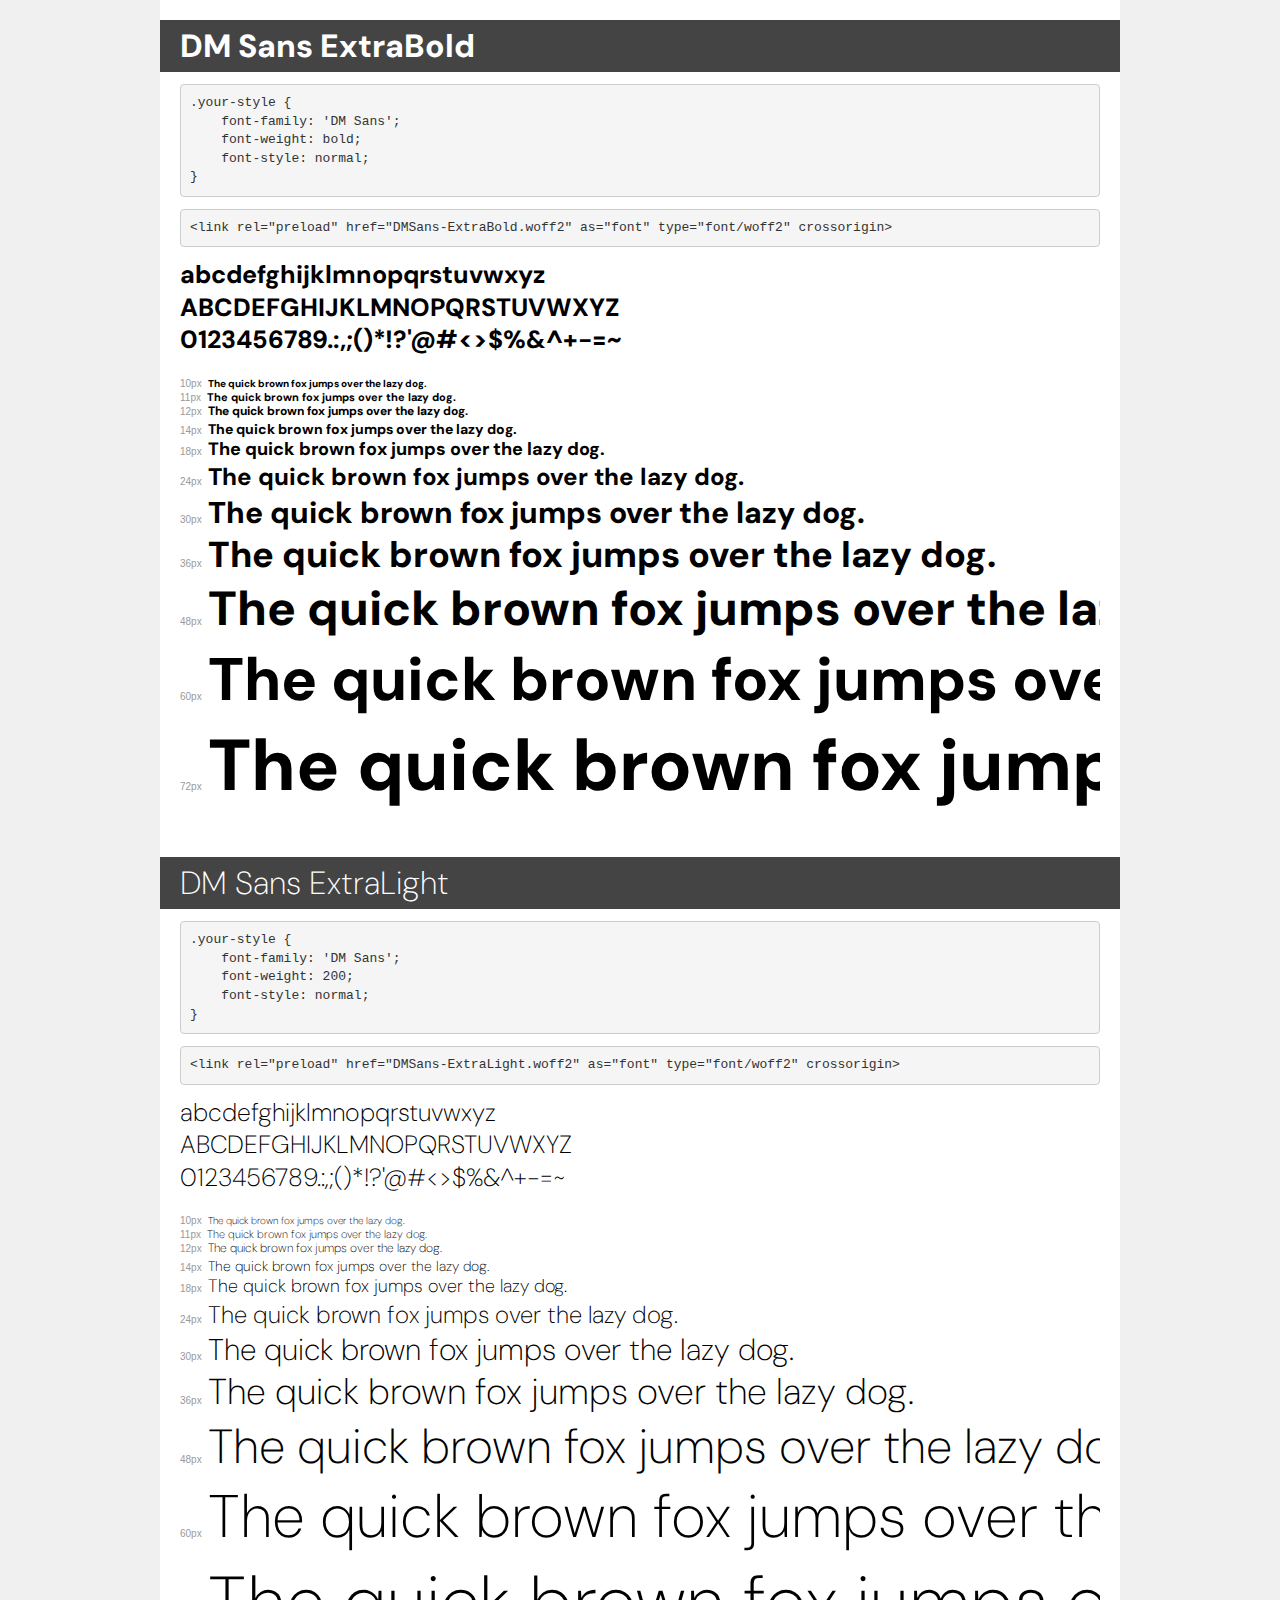
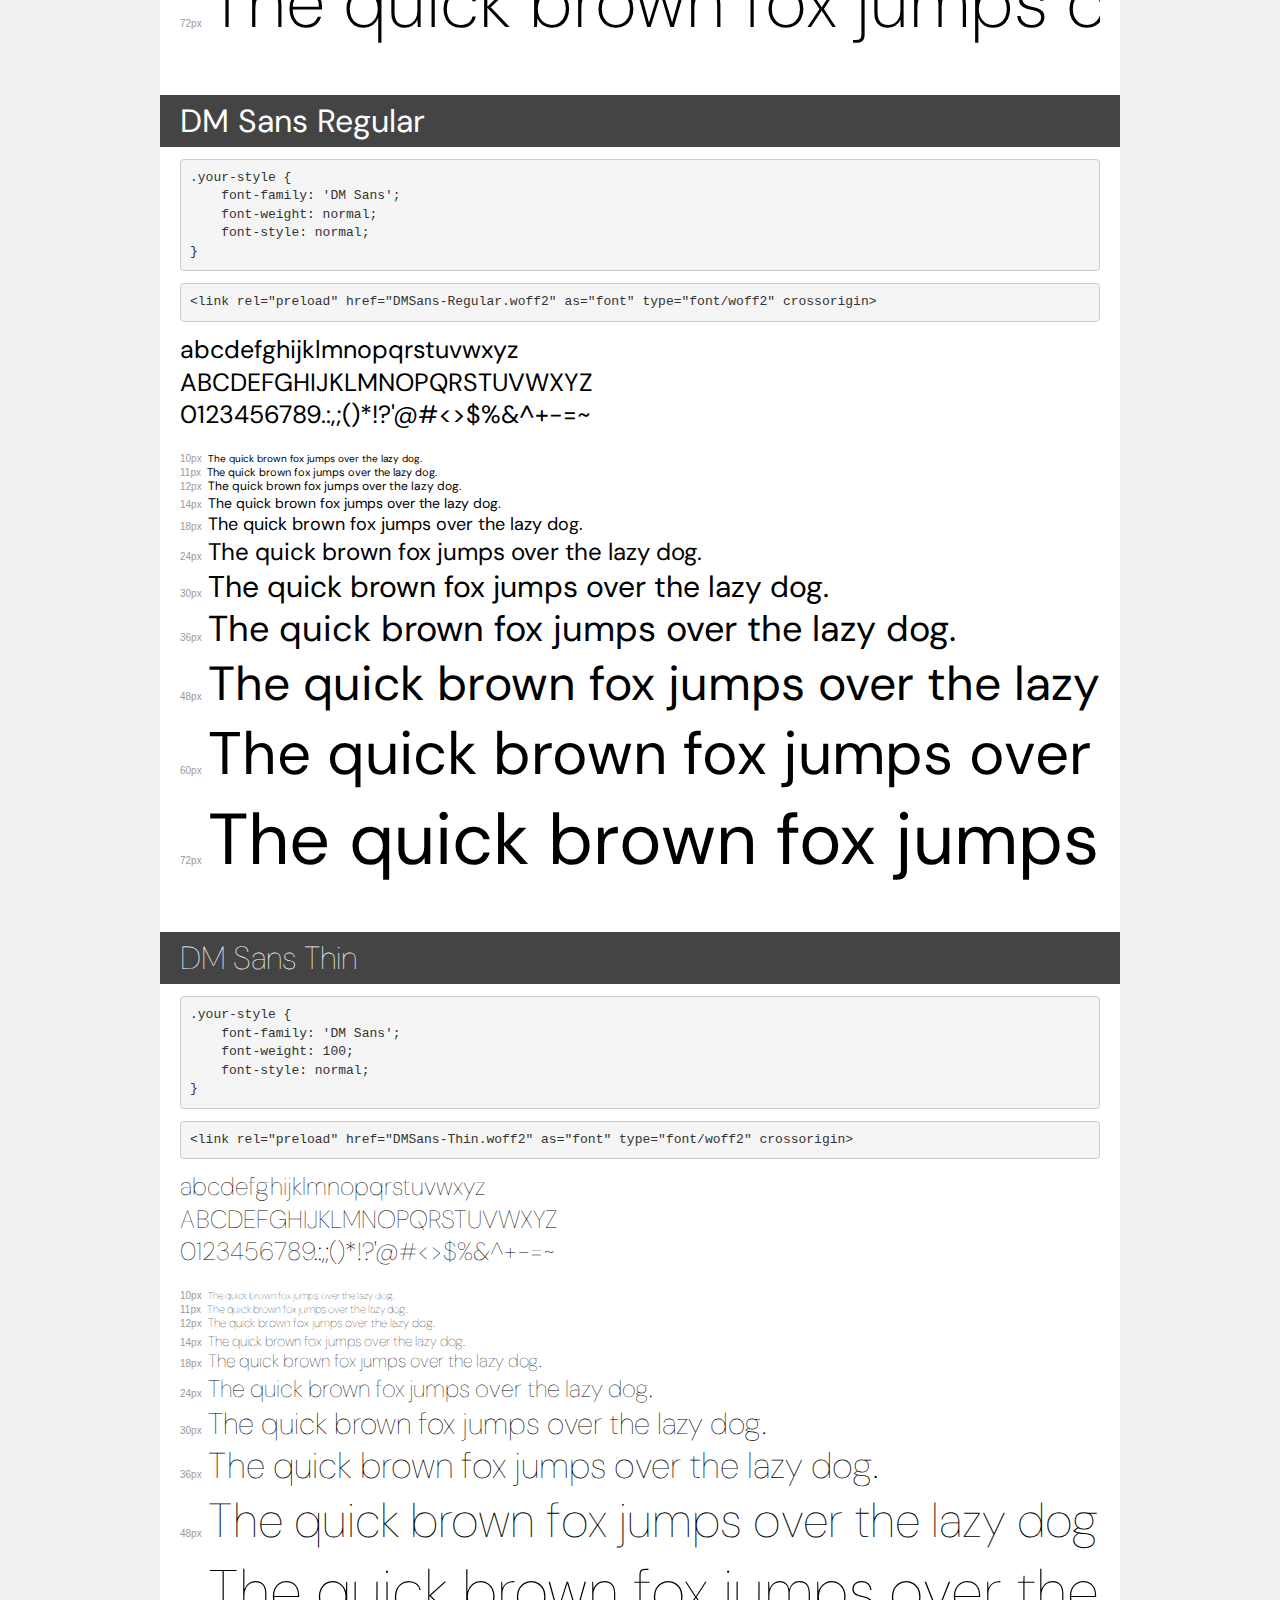
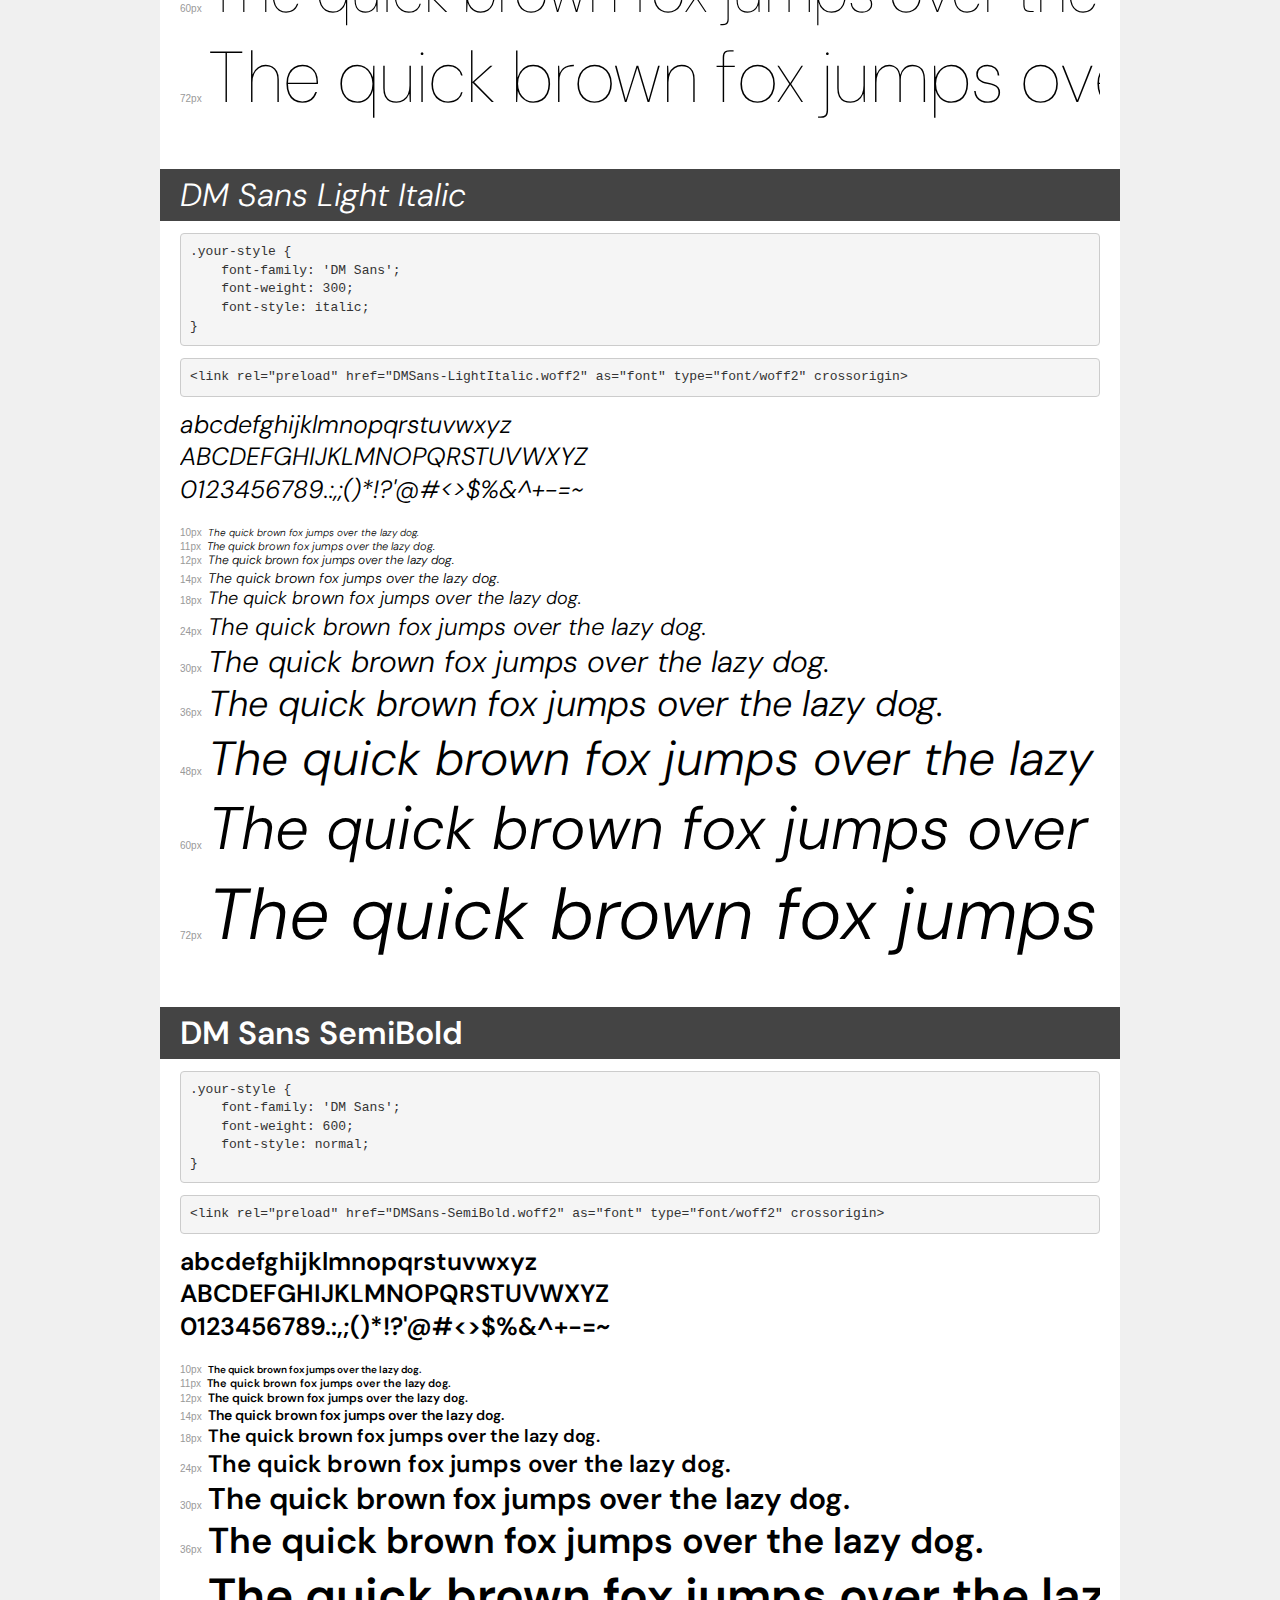
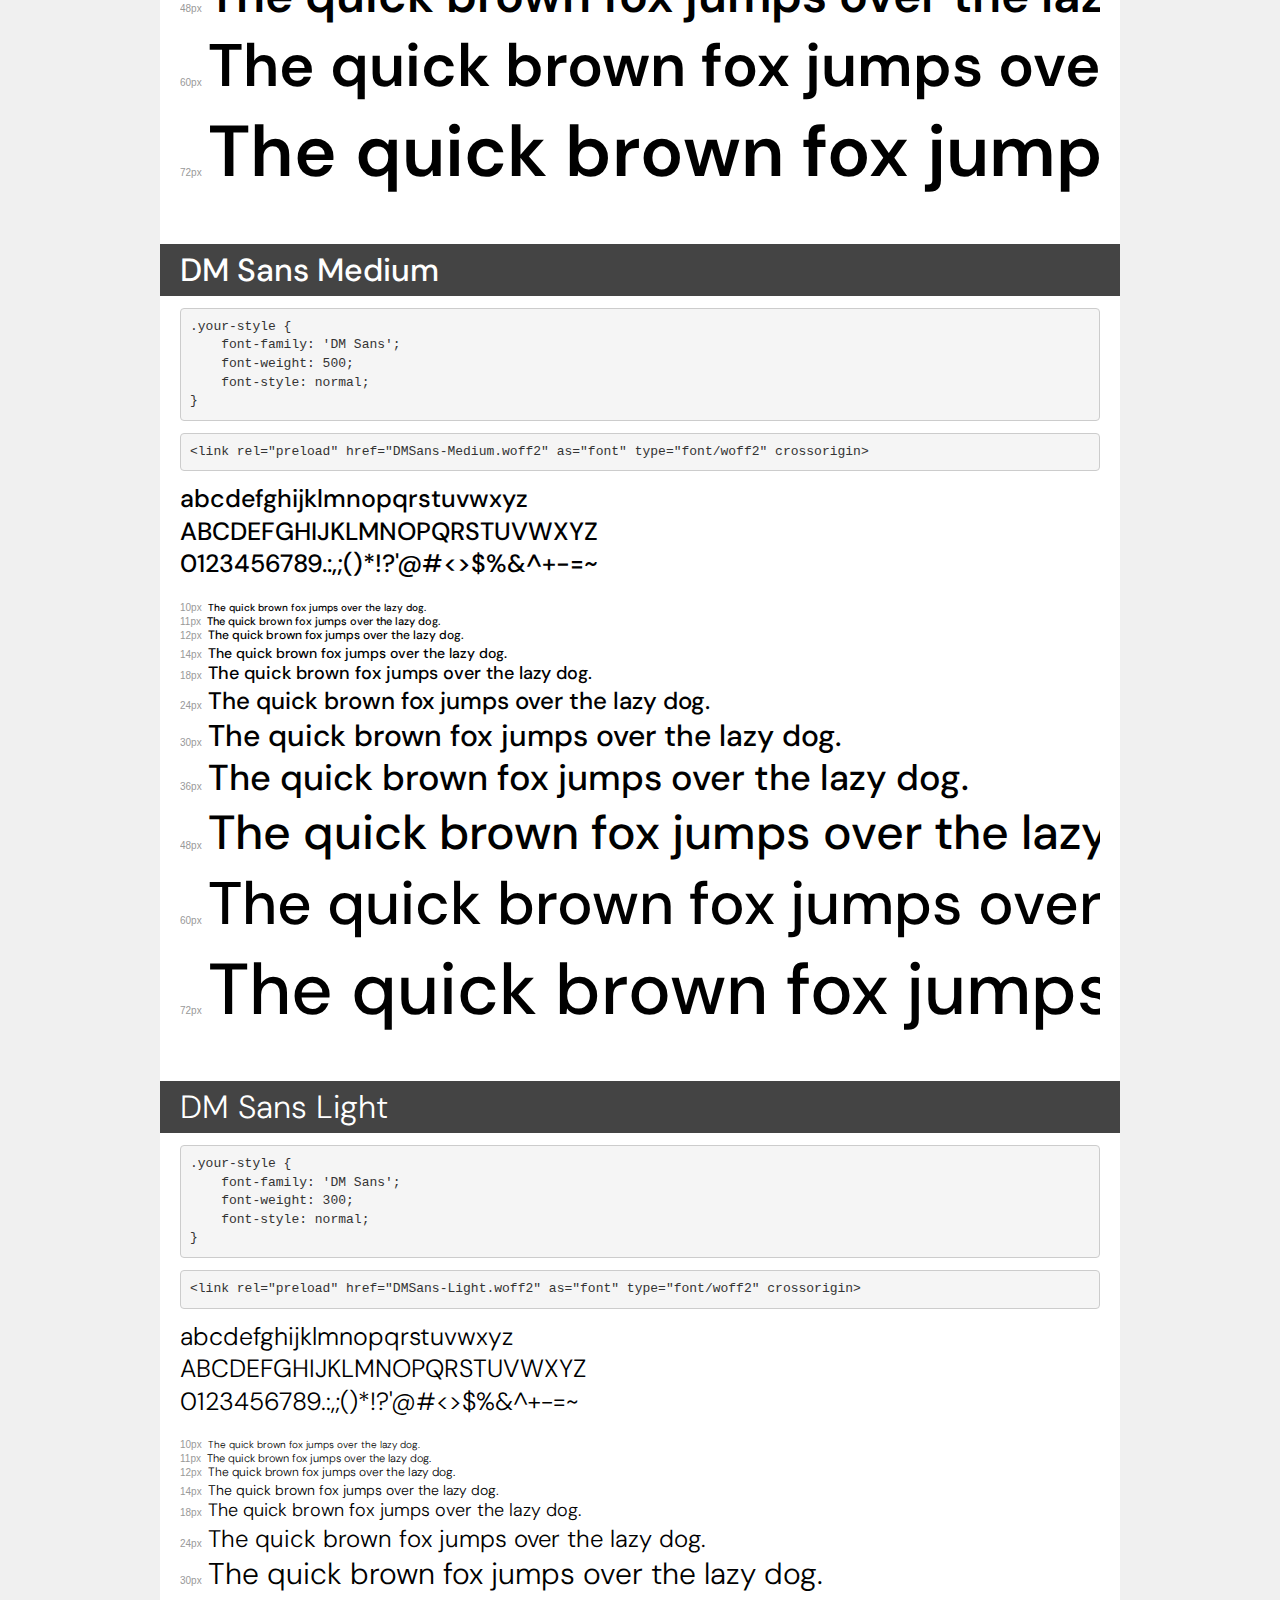
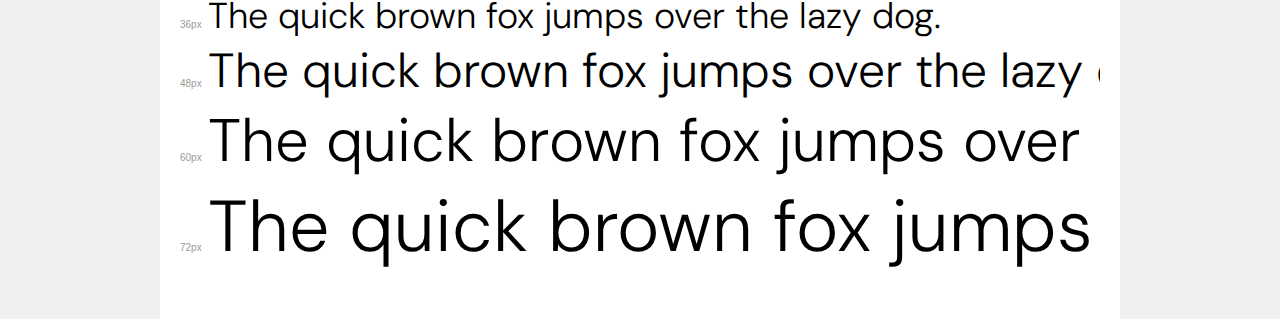
<file: assets/fonts/webfont/demo.html>
<!DOCTYPE html>
<html lang="en">
<head>
    <meta charset="utf-8">
    <meta http-equiv="X-UA-Compatible" content="IE=edge">
    <meta name="viewport" content="width=device-width, initial-scale=1">
    <meta name="robots" content="noindex, noarchive">
    <meta name="format-detection" content="telephone=no">
    <title>Transfonter demo</title>
    <link href="stylesheet.css" rel="stylesheet">
    <style>
        /*
        http://meyerweb.com/eric/tools/css/reset/
        v2.0 | 20110126
        License: none (public domain)
        */
        html, body, div, span, applet, object, iframe,
        h1, h2, h3, h4, h5, h6, p, blockquote, pre,
        a, abbr, acronym, address, big, cite, code,
        del, dfn, em, img, ins, kbd, q, s, samp,
        small, strike, strong, sub, sup, tt, var,
        b, u, i, center,
        dl, dt, dd, ol, ul, li,
        fieldset, form, label, legend,
        table, caption, tbody, tfoot, thead, tr, th, td,
        article, aside, canvas, details, embed,
        figure, figcaption, footer, header, hgroup,
        menu, nav, output, ruby, section, summary,
        time, mark, audio, video {
            margin: 0;
            padding: 0;
            border: 0;
            font-size: 100%;
            font: inherit;
            vertical-align: baseline;
        }
        /* HTML5 display-role reset for older browsers */
        article, aside, details, figcaption, figure,
        footer, header, hgroup, menu, nav, section {
            display: block;
        }
        body {
            line-height: 1;
        }
        ol, ul {
            list-style: none;
        }
        blockquote, q {
            quotes: none;
        }
        blockquote:before, blockquote:after,
        q:before, q:after {
            content: '';
            content: none;
        }
        table {
            border-collapse: collapse;
            border-spacing: 0;
        }
        /* demo styles */
        body {
            background: #f0f0f0;
            color: #000;
        }
        .page {
            background: #fff;
            width: 920px;
            margin: 0 auto;
            padding: 20px 20px 0 20px;
            overflow: hidden;
        }
        .font-container {
            overflow-x: auto;
            overflow-y: hidden;
            margin-bottom: 40px;
            line-height: 1.3;
            white-space: nowrap;
            padding-bottom: 5px;
        }
        h1 {
            position: relative;
            background: #444;
            font-size: 32px;
            color: #fff;
            padding: 10px 20px;
            margin: 0 -20px 12px -20px;
        }
        .letters {
            font-size: 25px;
            margin-bottom: 20px;
        }
        .s10:before {
            content: '10px';
        }
        .s11:before {
            content: '11px';
        }
        .s12:before {
            content: '12px';
        }
        .s14:before {
            content: '14px';
        }
        .s18:before {
            content: '18px';
        }
        .s24:before {
            content: '24px';
        }
        .s30:before {
            content: '30px';
        }
        .s36:before {
            content: '36px';
        }
        .s48:before {
            content: '48px';
        }
        .s60:before {
            content: '60px';
        }
        .s72:before {
            content: '72px';
        }
        .s10:before, .s11:before, .s12:before, .s14:before,
        .s18:before, .s24:before, .s30:before, .s36:before,
        .s48:before, .s60:before, .s72:before {
            font-family: Arial, sans-serif;
            font-size: 10px;
            font-weight: normal;
            font-style: normal;
            color: #999;
            padding-right: 6px;
        }
        pre {
            display: block;
            padding: 9px;
            margin: 0 0 12px;
            font-family: Monaco, Menlo, Consolas, "Courier New", monospace;
            font-size: 13px;
            line-height: 1.428571429;
            color: #333;
            font-weight: normal;
            font-style: normal;
            background-color: #f5f5f5;
            border: 1px solid #ccc;
            overflow-x: auto;
            border-radius: 4px;
        }
        /* responsive */
        @media (max-width: 959px) {
            .page {
                width: auto;
                margin: 0;
            }
        }
    </style>
</head>
<body>
<div class="page">
    <div class="demo">
        <h1 style="font-family: 'DM Sans'; font-weight: bold; font-style: normal;">DM Sans ExtraBold</h1>
        <pre title="Usage">.your-style {
    font-family: 'DM Sans';
    font-weight: bold;
    font-style: normal;
}</pre>
        <pre title="Preload (optional)">
&lt;link rel=&quot;preload&quot; href=&quot;DMSans-ExtraBold.woff2&quot; as=&quot;font&quot; type=&quot;font/woff2&quot; crossorigin&gt;</pre>
        <div class="font-container" style="font-family: 'DM Sans'; font-weight: bold; font-style: normal;">
            <p class="letters">
                abcdefghijklmnopqrstuvwxyz<br>
ABCDEFGHIJKLMNOPQRSTUVWXYZ<br>
                0123456789.:,;()*!?'@#&lt;&gt;$%&^+-=~
            </p>
            <p class="s10" style="font-size: 10px;">The quick brown fox jumps over the lazy dog.</p>
            <p class="s11" style="font-size: 11px;">The quick brown fox jumps over the lazy dog.</p>
            <p class="s12" style="font-size: 12px;">The quick brown fox jumps over the lazy dog.</p>
            <p class="s14" style="font-size: 14px;">The quick brown fox jumps over the lazy dog.</p>
            <p class="s18" style="font-size: 18px;">The quick brown fox jumps over the lazy dog.</p>
            <p class="s24" style="font-size: 24px;">The quick brown fox jumps over the lazy dog.</p>
            <p class="s30" style="font-size: 30px;">The quick brown fox jumps over the lazy dog.</p>
            <p class="s36" style="font-size: 36px;">The quick brown fox jumps over the lazy dog.</p>
            <p class="s48" style="font-size: 48px;">The quick brown fox jumps over the lazy dog.</p>
            <p class="s60" style="font-size: 60px;">The quick brown fox jumps over the lazy dog.</p>
            <p class="s72" style="font-size: 72px;">The quick brown fox jumps over the lazy dog.</p>
        </div>
    </div>

    <div class="demo">
        <h1 style="font-family: 'DM Sans'; font-weight: 200; font-style: normal;">DM Sans ExtraLight</h1>
        <pre title="Usage">.your-style {
    font-family: 'DM Sans';
    font-weight: 200;
    font-style: normal;
}</pre>
        <pre title="Preload (optional)">
&lt;link rel=&quot;preload&quot; href=&quot;DMSans-ExtraLight.woff2&quot; as=&quot;font&quot; type=&quot;font/woff2&quot; crossorigin&gt;</pre>
        <div class="font-container" style="font-family: 'DM Sans'; font-weight: 200; font-style: normal;">
            <p class="letters">
                abcdefghijklmnopqrstuvwxyz<br>
ABCDEFGHIJKLMNOPQRSTUVWXYZ<br>
                0123456789.:,;()*!?'@#&lt;&gt;$%&^+-=~
            </p>
            <p class="s10" style="font-size: 10px;">The quick brown fox jumps over the lazy dog.</p>
            <p class="s11" style="font-size: 11px;">The quick brown fox jumps over the lazy dog.</p>
            <p class="s12" style="font-size: 12px;">The quick brown fox jumps over the lazy dog.</p>
            <p class="s14" style="font-size: 14px;">The quick brown fox jumps over the lazy dog.</p>
            <p class="s18" style="font-size: 18px;">The quick brown fox jumps over the lazy dog.</p>
            <p class="s24" style="font-size: 24px;">The quick brown fox jumps over the lazy dog.</p>
            <p class="s30" style="font-size: 30px;">The quick brown fox jumps over the lazy dog.</p>
            <p class="s36" style="font-size: 36px;">The quick brown fox jumps over the lazy dog.</p>
            <p class="s48" style="font-size: 48px;">The quick brown fox jumps over the lazy dog.</p>
            <p class="s60" style="font-size: 60px;">The quick brown fox jumps over the lazy dog.</p>
            <p class="s72" style="font-size: 72px;">The quick brown fox jumps over the lazy dog.</p>
        </div>
    </div>

    <div class="demo">
        <h1 style="font-family: 'DM Sans'; font-weight: normal; font-style: normal;">DM Sans Regular</h1>
        <pre title="Usage">.your-style {
    font-family: 'DM Sans';
    font-weight: normal;
    font-style: normal;
}</pre>
        <pre title="Preload (optional)">
&lt;link rel=&quot;preload&quot; href=&quot;DMSans-Regular.woff2&quot; as=&quot;font&quot; type=&quot;font/woff2&quot; crossorigin&gt;</pre>
        <div class="font-container" style="font-family: 'DM Sans'; font-weight: normal; font-style: normal;">
            <p class="letters">
                abcdefghijklmnopqrstuvwxyz<br>
ABCDEFGHIJKLMNOPQRSTUVWXYZ<br>
                0123456789.:,;()*!?'@#&lt;&gt;$%&^+-=~
            </p>
            <p class="s10" style="font-size: 10px;">The quick brown fox jumps over the lazy dog.</p>
            <p class="s11" style="font-size: 11px;">The quick brown fox jumps over the lazy dog.</p>
            <p class="s12" style="font-size: 12px;">The quick brown fox jumps over the lazy dog.</p>
            <p class="s14" style="font-size: 14px;">The quick brown fox jumps over the lazy dog.</p>
            <p class="s18" style="font-size: 18px;">The quick brown fox jumps over the lazy dog.</p>
            <p class="s24" style="font-size: 24px;">The quick brown fox jumps over the lazy dog.</p>
            <p class="s30" style="font-size: 30px;">The quick brown fox jumps over the lazy dog.</p>
            <p class="s36" style="font-size: 36px;">The quick brown fox jumps over the lazy dog.</p>
            <p class="s48" style="font-size: 48px;">The quick brown fox jumps over the lazy dog.</p>
            <p class="s60" style="font-size: 60px;">The quick brown fox jumps over the lazy dog.</p>
            <p class="s72" style="font-size: 72px;">The quick brown fox jumps over the lazy dog.</p>
        </div>
    </div>

    <div class="demo">
        <h1 style="font-family: 'DM Sans'; font-weight: 100; font-style: normal;">DM Sans Thin</h1>
        <pre title="Usage">.your-style {
    font-family: 'DM Sans';
    font-weight: 100;
    font-style: normal;
}</pre>
        <pre title="Preload (optional)">
&lt;link rel=&quot;preload&quot; href=&quot;DMSans-Thin.woff2&quot; as=&quot;font&quot; type=&quot;font/woff2&quot; crossorigin&gt;</pre>
        <div class="font-container" style="font-family: 'DM Sans'; font-weight: 100; font-style: normal;">
            <p class="letters">
                abcdefghijklmnopqrstuvwxyz<br>
ABCDEFGHIJKLMNOPQRSTUVWXYZ<br>
                0123456789.:,;()*!?'@#&lt;&gt;$%&^+-=~
            </p>
            <p class="s10" style="font-size: 10px;">The quick brown fox jumps over the lazy dog.</p>
            <p class="s11" style="font-size: 11px;">The quick brown fox jumps over the lazy dog.</p>
            <p class="s12" style="font-size: 12px;">The quick brown fox jumps over the lazy dog.</p>
            <p class="s14" style="font-size: 14px;">The quick brown fox jumps over the lazy dog.</p>
            <p class="s18" style="font-size: 18px;">The quick brown fox jumps over the lazy dog.</p>
            <p class="s24" style="font-size: 24px;">The quick brown fox jumps over the lazy dog.</p>
            <p class="s30" style="font-size: 30px;">The quick brown fox jumps over the lazy dog.</p>
            <p class="s36" style="font-size: 36px;">The quick brown fox jumps over the lazy dog.</p>
            <p class="s48" style="font-size: 48px;">The quick brown fox jumps over the lazy dog.</p>
            <p class="s60" style="font-size: 60px;">The quick brown fox jumps over the lazy dog.</p>
            <p class="s72" style="font-size: 72px;">The quick brown fox jumps over the lazy dog.</p>
        </div>
    </div>

    <div class="demo">
        <h1 style="font-family: 'DM Sans'; font-weight: 300; font-style: italic;">DM Sans Light Italic</h1>
        <pre title="Usage">.your-style {
    font-family: 'DM Sans';
    font-weight: 300;
    font-style: italic;
}</pre>
        <pre title="Preload (optional)">
&lt;link rel=&quot;preload&quot; href=&quot;DMSans-LightItalic.woff2&quot; as=&quot;font&quot; type=&quot;font/woff2&quot; crossorigin&gt;</pre>
        <div class="font-container" style="font-family: 'DM Sans'; font-weight: 300; font-style: italic;">
            <p class="letters">
                abcdefghijklmnopqrstuvwxyz<br>
ABCDEFGHIJKLMNOPQRSTUVWXYZ<br>
                0123456789.:,;()*!?'@#&lt;&gt;$%&^+-=~
            </p>
            <p class="s10" style="font-size: 10px;">The quick brown fox jumps over the lazy dog.</p>
            <p class="s11" style="font-size: 11px;">The quick brown fox jumps over the lazy dog.</p>
            <p class="s12" style="font-size: 12px;">The quick brown fox jumps over the lazy dog.</p>
            <p class="s14" style="font-size: 14px;">The quick brown fox jumps over the lazy dog.</p>
            <p class="s18" style="font-size: 18px;">The quick brown fox jumps over the lazy dog.</p>
            <p class="s24" style="font-size: 24px;">The quick brown fox jumps over the lazy dog.</p>
            <p class="s30" style="font-size: 30px;">The quick brown fox jumps over the lazy dog.</p>
            <p class="s36" style="font-size: 36px;">The quick brown fox jumps over the lazy dog.</p>
            <p class="s48" style="font-size: 48px;">The quick brown fox jumps over the lazy dog.</p>
            <p class="s60" style="font-size: 60px;">The quick brown fox jumps over the lazy dog.</p>
            <p class="s72" style="font-size: 72px;">The quick brown fox jumps over the lazy dog.</p>
        </div>
    </div>

    <div class="demo">
        <h1 style="font-family: 'DM Sans'; font-weight: 600; font-style: normal;">DM Sans SemiBold</h1>
        <pre title="Usage">.your-style {
    font-family: 'DM Sans';
    font-weight: 600;
    font-style: normal;
}</pre>
        <pre title="Preload (optional)">
&lt;link rel=&quot;preload&quot; href=&quot;DMSans-SemiBold.woff2&quot; as=&quot;font&quot; type=&quot;font/woff2&quot; crossorigin&gt;</pre>
        <div class="font-container" style="font-family: 'DM Sans'; font-weight: 600; font-style: normal;">
            <p class="letters">
                abcdefghijklmnopqrstuvwxyz<br>
ABCDEFGHIJKLMNOPQRSTUVWXYZ<br>
                0123456789.:,;()*!?'@#&lt;&gt;$%&^+-=~
            </p>
            <p class="s10" style="font-size: 10px;">The quick brown fox jumps over the lazy dog.</p>
            <p class="s11" style="font-size: 11px;">The quick brown fox jumps over the lazy dog.</p>
            <p class="s12" style="font-size: 12px;">The quick brown fox jumps over the lazy dog.</p>
            <p class="s14" style="font-size: 14px;">The quick brown fox jumps over the lazy dog.</p>
            <p class="s18" style="font-size: 18px;">The quick brown fox jumps over the lazy dog.</p>
            <p class="s24" style="font-size: 24px;">The quick brown fox jumps over the lazy dog.</p>
            <p class="s30" style="font-size: 30px;">The quick brown fox jumps over the lazy dog.</p>
            <p class="s36" style="font-size: 36px;">The quick brown fox jumps over the lazy dog.</p>
            <p class="s48" style="font-size: 48px;">The quick brown fox jumps over the lazy dog.</p>
            <p class="s60" style="font-size: 60px;">The quick brown fox jumps over the lazy dog.</p>
            <p class="s72" style="font-size: 72px;">The quick brown fox jumps over the lazy dog.</p>
        </div>
    </div>

    <div class="demo">
        <h1 style="font-family: 'DM Sans'; font-weight: 500; font-style: normal;">DM Sans Medium</h1>
        <pre title="Usage">.your-style {
    font-family: 'DM Sans';
    font-weight: 500;
    font-style: normal;
}</pre>
        <pre title="Preload (optional)">
&lt;link rel=&quot;preload&quot; href=&quot;DMSans-Medium.woff2&quot; as=&quot;font&quot; type=&quot;font/woff2&quot; crossorigin&gt;</pre>
        <div class="font-container" style="font-family: 'DM Sans'; font-weight: 500; font-style: normal;">
            <p class="letters">
                abcdefghijklmnopqrstuvwxyz<br>
ABCDEFGHIJKLMNOPQRSTUVWXYZ<br>
                0123456789.:,;()*!?'@#&lt;&gt;$%&^+-=~
            </p>
            <p class="s10" style="font-size: 10px;">The quick brown fox jumps over the lazy dog.</p>
            <p class="s11" style="font-size: 11px;">The quick brown fox jumps over the lazy dog.</p>
            <p class="s12" style="font-size: 12px;">The quick brown fox jumps over the lazy dog.</p>
            <p class="s14" style="font-size: 14px;">The quick brown fox jumps over the lazy dog.</p>
            <p class="s18" style="font-size: 18px;">The quick brown fox jumps over the lazy dog.</p>
            <p class="s24" style="font-size: 24px;">The quick brown fox jumps over the lazy dog.</p>
            <p class="s30" style="font-size: 30px;">The quick brown fox jumps over the lazy dog.</p>
            <p class="s36" style="font-size: 36px;">The quick brown fox jumps over the lazy dog.</p>
            <p class="s48" style="font-size: 48px;">The quick brown fox jumps over the lazy dog.</p>
            <p class="s60" style="font-size: 60px;">The quick brown fox jumps over the lazy dog.</p>
            <p class="s72" style="font-size: 72px;">The quick brown fox jumps over the lazy dog.</p>
        </div>
    </div>

    <div class="demo">
        <h1 style="font-family: 'DM Sans'; font-weight: 300; font-style: normal;">DM Sans Light</h1>
        <pre title="Usage">.your-style {
    font-family: 'DM Sans';
    font-weight: 300;
    font-style: normal;
}</pre>
        <pre title="Preload (optional)">
&lt;link rel=&quot;preload&quot; href=&quot;DMSans-Light.woff2&quot; as=&quot;font&quot; type=&quot;font/woff2&quot; crossorigin&gt;</pre>
        <div class="font-container" style="font-family: 'DM Sans'; font-weight: 300; font-style: normal;">
            <p class="letters">
                abcdefghijklmnopqrstuvwxyz<br>
ABCDEFGHIJKLMNOPQRSTUVWXYZ<br>
                0123456789.:,;()*!?'@#&lt;&gt;$%&^+-=~
            </p>
            <p class="s10" style="font-size: 10px;">The quick brown fox jumps over the lazy dog.</p>
            <p class="s11" style="font-size: 11px;">The quick brown fox jumps over the lazy dog.</p>
            <p class="s12" style="font-size: 12px;">The quick brown fox jumps over the lazy dog.</p>
            <p class="s14" style="font-size: 14px;">The quick brown fox jumps over the lazy dog.</p>
            <p class="s18" style="font-size: 18px;">The quick brown fox jumps over the lazy dog.</p>
            <p class="s24" style="font-size: 24px;">The quick brown fox jumps over the lazy dog.</p>
            <p class="s30" style="font-size: 30px;">The quick brown fox jumps over the lazy dog.</p>
            <p class="s36" style="font-size: 36px;">The quick brown fox jumps over the lazy dog.</p>
            <p class="s48" style="font-size: 48px;">The quick brown fox jumps over the lazy dog.</p>
            <p class="s60" style="font-size: 60px;">The quick brown fox jumps over the lazy dog.</p>
            <p class="s72" style="font-size: 72px;">The quick brown fox jumps over the lazy dog.</p>
        </div>
    </div>

</div>
</body>
</html>
</file>
<file: assets/fonts/webfont/stylesheet.css>
@font-face {
    font-family: 'DM Sans';
    src: url('DMSans-ExtraBold.woff2') format('woff2'),
        url('DMSans-ExtraBold.woff') format('woff');
    font-weight: bold;
    font-style: normal;
    font-display: swap;
}

@font-face {
    font-family: 'DM Sans';
    src: url('DMSans-ExtraLight.woff2') format('woff2'),
        url('DMSans-ExtraLight.woff') format('woff');
    font-weight: 200;
    font-style: normal;
    font-display: swap;
}

@font-face {
    font-family: 'DM Sans';
    src: url('DMSans-Regular.woff2') format('woff2'),
        url('DMSans-Regular.woff') format('woff');
    font-weight: normal;
    font-style: normal;
    font-display: swap;
}

@font-face {
    font-family: 'DM Sans';
    src: url('DMSans-Thin.woff2') format('woff2'),
        url('DMSans-Thin.woff') format('woff');
    font-weight: 100;
    font-style: normal;
    font-display: swap;
}

@font-face {
    font-family: 'DM Sans';
    src: url('DMSans-LightItalic.woff2') format('woff2'),
        url('DMSans-LightItalic.woff') format('woff');
    font-weight: 300;
    font-style: italic;
    font-display: swap;
}

@font-face {
    font-family: 'DM Sans';
    src: url('DMSans-SemiBold.woff2') format('woff2'),
        url('DMSans-SemiBold.woff') format('woff');
    font-weight: 600;
    font-style: normal;
    font-display: swap;
}

@font-face {
    font-family: 'DM Sans';
    src: url('DMSans-Medium.woff2') format('woff2'),
        url('DMSans-Medium.woff') format('woff');
    font-weight: 500;
    font-style: normal;
    font-display: swap;
}

@font-face {
    font-family: 'DM Sans';
    src: url('DMSans-Light.woff2') format('woff2'),
        url('DMSans-Light.woff') format('woff');
    font-weight: 300;
    font-style: normal;
    font-display: swap;
}
</file>
